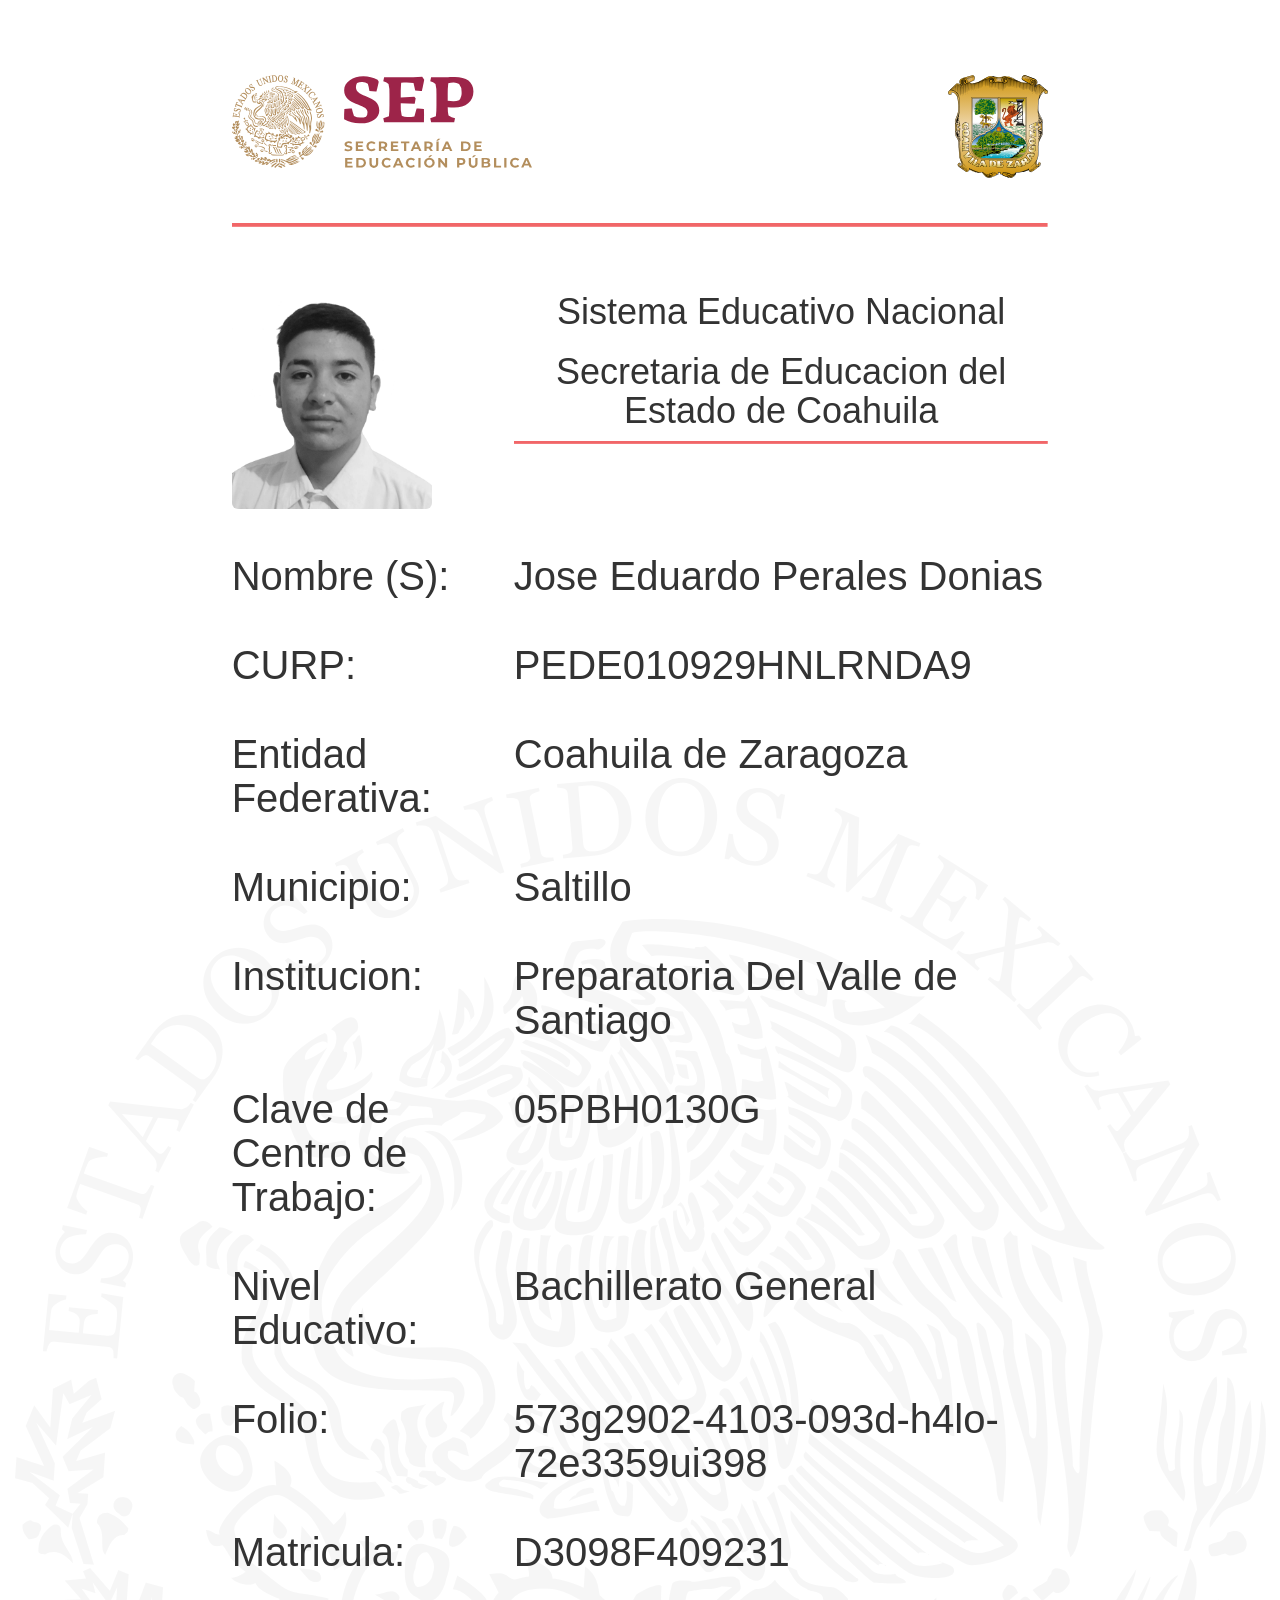
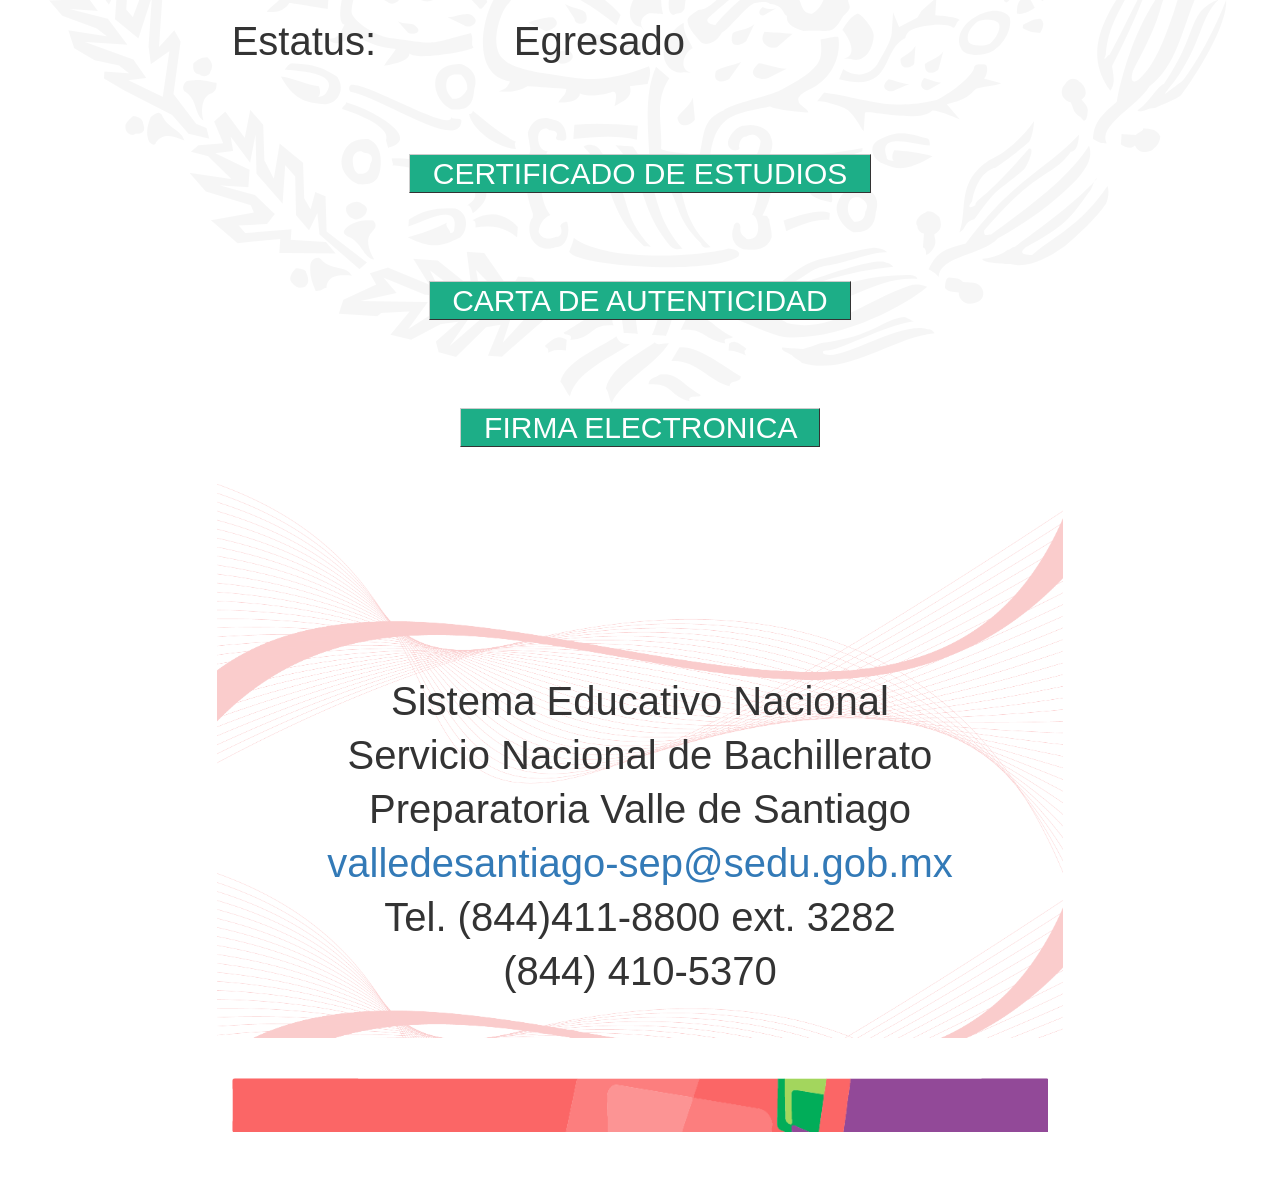
<file: index.html>
<html xmlns="http://www.google.com" lang="es">

<head>
	<meta HTTP-EQUIV="Refresh" CONTENT="0; URL=148.247.220.98/certificados/qr/qrCertificado5b71.html">


<!-- ==================== Start epilogue ==================== -->
		</td>
		</tr>
		</table>
	</td>
	</tr>
	</table>
</td>
</tr>
</table>

<table width="76%" border="0" align="center" valign="bottom" cellspacing="0" cellpadding="0">
	<tr>

	</tr>
</table>

</body>

</html>
</file>
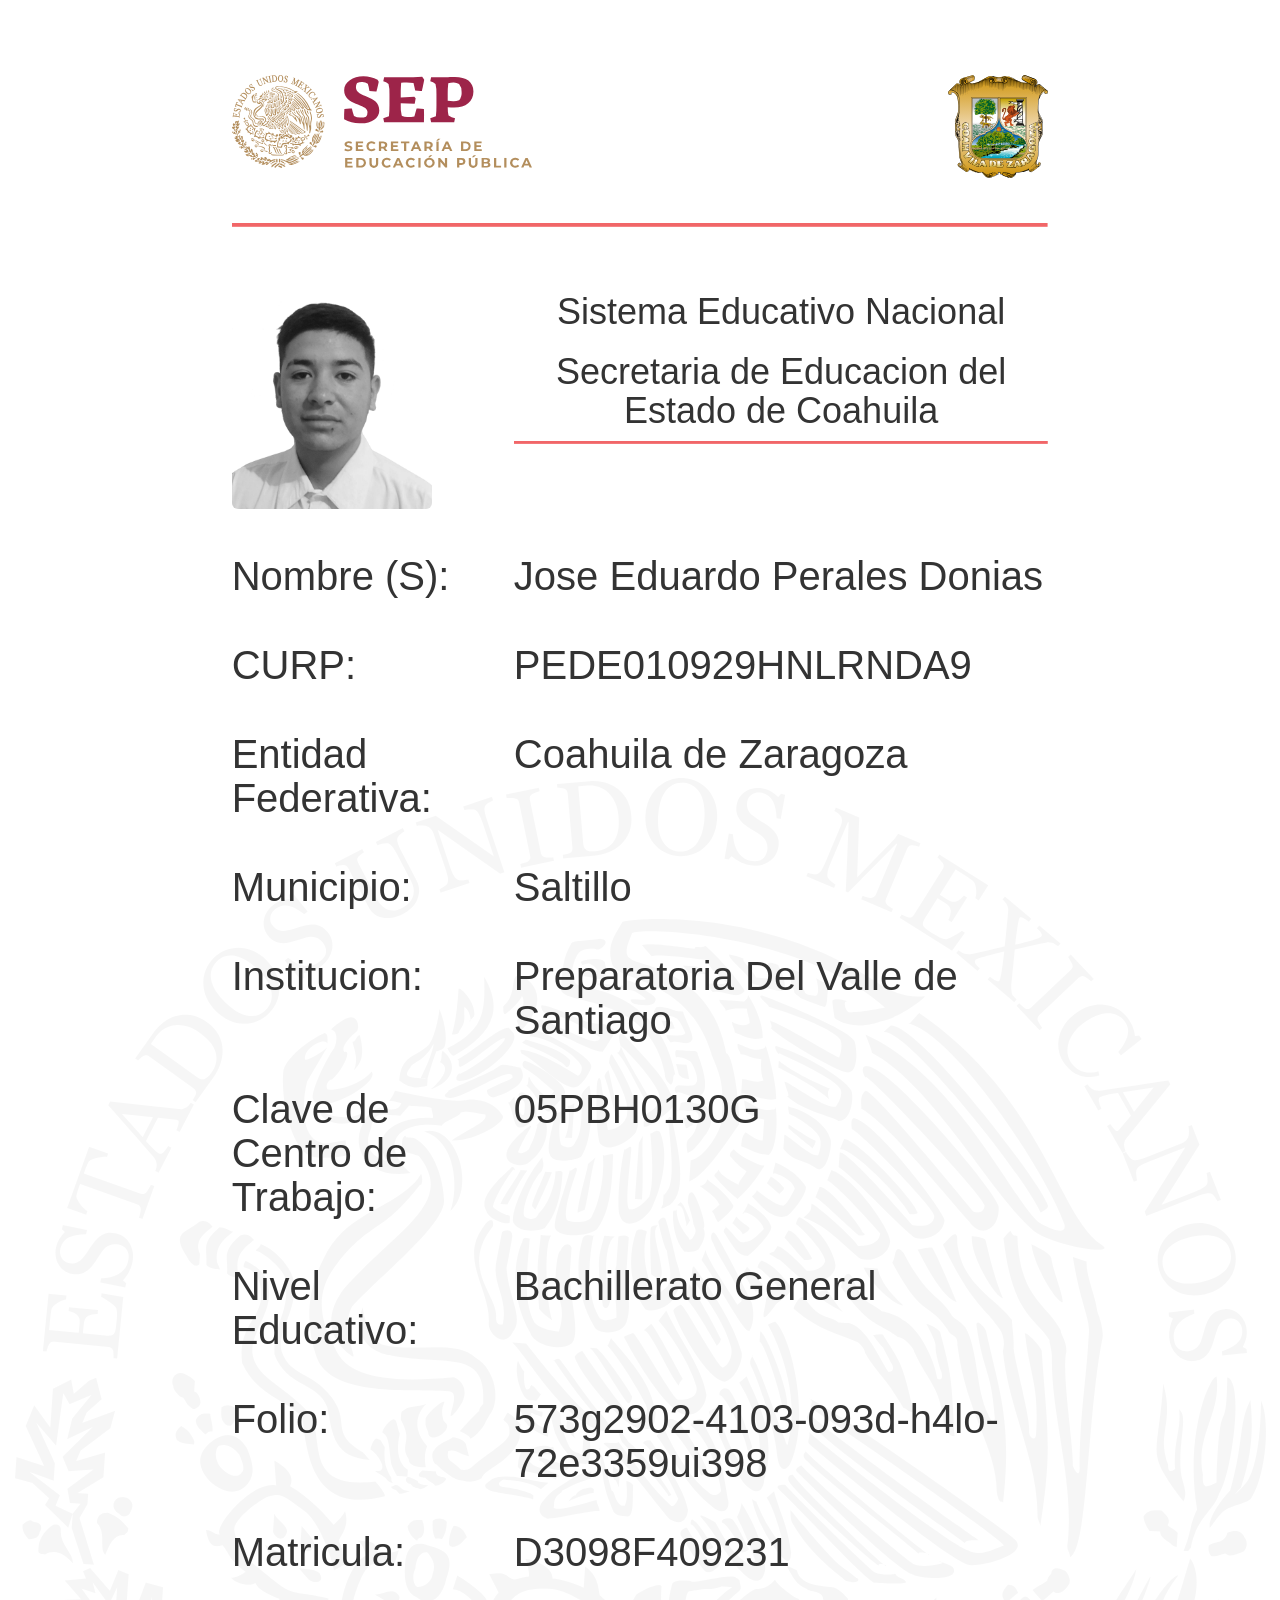
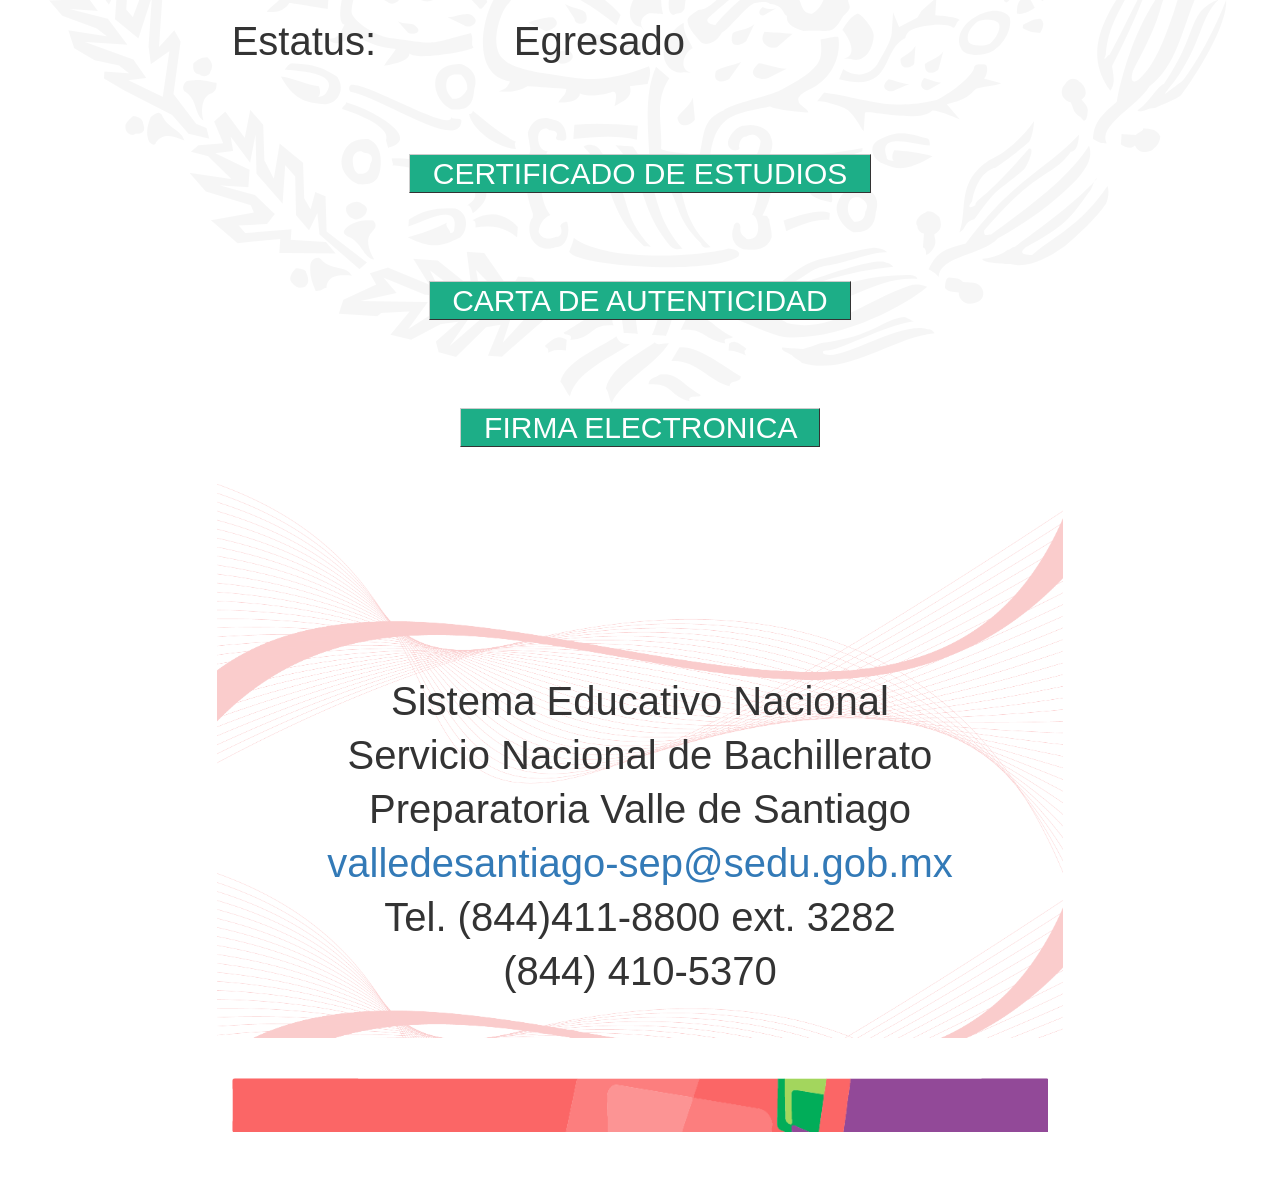
<file: 148.247.220.98/certificados/qr/qrCertificado5b71.html>
<html>
<head>
        <link  rel="icon"   href="../../resources/images/credencial/favicon.svg" type="image/png" />
        <title>Sistema Educativo Nacional</title>
        <link rel="stylesheet" type="text/css" href="../../resources/css/bootstrap/bootstrap.css">
        <link rel="stylesheet" type="text/css" href="../../resources/css/bootstrap/bootstrap.min.css">
        <style type="text/css">
            .bgimage {
                background-image: url(../../resources/images/credencial/credencial_qr-02.png);
                background-size: 100%;

            }
            .bgimage-inside {
                padding-top: 7.36%; /* this is actually (426/1140)*100 */
            }
            div {
                font-size: 40px;
                margin-top: 10px;
                margin-bottom: 5px;
                font-family: inherit;
                font-weight: 500;
                line-height: 1.1;
                color: inherit;
                padding: 5px;
            }
            .button {
                /*                background-color: #1DAE87!important;
                                color: #FFF;
                                text-transform: uppercase;
                                padding: 5px;
                                margin-left: auto;
                                margin-right: auto;
                
                                font: bold 11px Arial;*/
                font-size: 30px;
                text-decoration: none;
                background-color: #1DAE87;
                color: #FFF;
                padding: 2px 6px 2px 6px;
                border-top: 1px solid #CCCCCC;
                border-right: 1px solid #333333;
                border-bottom: 1px solid #333333;
                border-left: 1px solid #CCCCCC;
                text-transform: uppercase;
            }
            .button:hover, .button:visited{
                font-size: 30px;
                text-decoration: none;
                background-color: #1DAE87;
                color: #FFF;
            }
        </style>
    </head>
    <body>

        <div class="row main_content padding20">
            <div class="col-lg-2"></div>
            <div class="col-lg-8">
                <div class="main-box clearfix">
                    
                    
                    <body background="../../resources/images/credencial/sello.svg" style="background-repeat: no-repeat; background-position: center center; width="300px">

                    
                    
                        <div class="row">
                            <div class="col-xs-6"><img src="../../resources/images/credencial/SEP.svg" class="img-responsive" width="300px"></div>
                            <div class="col-xs-6"><img src="../../resources/images/credencial/coahuila.svg" class="img-responsive pull-right" width="100px"></div>
                        </div>
                        <div class="row">
                            <div class="col-xs-12"><img src="../../resources/images/credencial/credencial_qr-06.png" class="img-responsive" ></div>
                        </div>
                        <div class="row">
                            <div class="col-xs-4"><img src="../../registro/foto.png?alumno.id=13437&amp;descarga=FOTO"  class="img-responsive img-rounded"  width="200px"></div>
                            <div class="col-xs-8">
                                <h1 class="morado"><p align="center">Sistema Educativo Nacional</h1>
                                <h1 class="morado"><p align="center">Secretaria de Educacion del Estado de Coahuila</h1>
                                <img src="../../resources/images/credencial/credencial_qr-06.png" class="img-responsive" >
                            </div>
                        </div>

                        <div class="row">
                            <div class="col-xs-4">Nombre (S):</div>
                            <div class="col-xs-8">
                                Jose Eduardo Perales Donias
                            </div>
                        </div>

                        <div class="row">
                            <div class="col-xs-4">CURP: </div>
                            <div class="col-xs-8">
                                PEDE010929HNLRNDA9
                            </div>
                        </div>

                        <div class="row">
                            <div class="col-xs-4">Entidad Federativa: </div>
                            <div class="col-xs-8">
                                Coahuila de Zaragoza
                            </div>
                        </div>

                        <div class="row">
                            <div class="col-xs-4">Municipio: </div>
                            <div class="col-xs-8">
                                Saltillo
                            </div>
                        </div>


                        <div class="row">
                            <div class="col-xs-4">Institucion: </div>
                            <div class="col-xs-8">
                                Preparatoria Del Valle de Santiago
                            </div>
                        </div>
                        
                        <div class="row">
                            <div class="col-xs-4">Clave de Centro de Trabajo: </div>
                            <div class="col-xs-8">
                                05PBH0130G
                            </div>
                        </div>                        

                        <div class="row">
                            <div class="col-xs-4">Nivel Educativo: </div>
                            <div class="col-xs-8">
                                Bachillerato General
                            </div>
                        </div>

                        <div class="row">
                            <div class="col-xs-4">Folio: </div>
                            <div class="col-xs-8">
                                573g2902-4103-093d-h4lo-72e3359ui398
                            </div>
                        </div>

                        <div class="row">
                            <div class="col-xs-4">Matricula: </div>
                            <div class="col-xs-8">
                                D3098F409231
                            </div>
                        </div>

                        <div class="row">
                            <div class="col-xs-4">Estatus: </div>
                            <div class="col-xs-8">
                                Egresado
                            </div>
                        </div>

                        <div>&nbsp;</div>
                        <div class="row">
                                <p align="center"><a target="_blank" class="button" href="DOC-PEDE010929HNLRNDA9.pdf">&nbsp; Certificado de Estudios &nbsp;</a> 
                            </div>
                            
                        <div>&nbsp;</div>
                        <div class="row">
                                <p align="center"><a target="_blank" class="button" href="cartaid.pdf">&nbsp; Carta de Autenticidad &nbsp;</a> 
                            </div>

                        <div>&nbsp;</div>
                        <div class="row">
                                <p align="center"><a target="_blank" class="button" href="txtid.txt">&nbsp; Firma Electronica &nbsp;</a> 
                            </div>                          


                        <div class="row">


                            <div class="col-xs-12 text-center bgimage">
                                <div class="bgimage-inside">
                                    <div class="row">
                                        <div class="col-xs-2">&nbsp;</div>
                                        <!--<div class="col-xs-8"><img src="/resources/images/credencial/sello_y_firma.png" class="center-block" width="300px"></div>-->
                                        <div class="col-xs-2">&nbsp;</div>
                                    </div>

                                    <div class="row">

                                        <!--                                        <div class="col-xs-12 text-center">Luis Gerardo Gonz&aacute;lez Garc&iacute;a</div>
                                                                                <div class="col-xs-12 text-center"><i>Coordinador General Prepa en L&iacute;nea-SEP.</i></div>-->
                                        <div class="col-xs-12 text-center">                                        
                                            <p>Sistema Educativo Nacional</p>
                                            <p>Servicio Nacional de Bachillerato</p>
                                            <p>Preparatoria Valle de Santiago</p>
                                            <p><a href="mailto:controles.prepaenlinea@sems.gob.mx">valledesantiago-sep@sedu.gob.mx</a></p>
                                            <p>Tel. (844)411-8800 ext. 3282</p>
                                            <p>(844) 410-5370</p>
                                        </div>
                                    </div>
                                </div>
                            </div>
                        </div>

                        <div class="row">

                            <div class="col-xs-12">
                                <img src="../../resources/images/credencial/credencial_qr-03.png" class="img-responsive">

                            </div>

                        </div>
                    
                </div>
            </div>
            <div class="col-lg-2"></div>
        </div>
    </body>
</html>
</file>
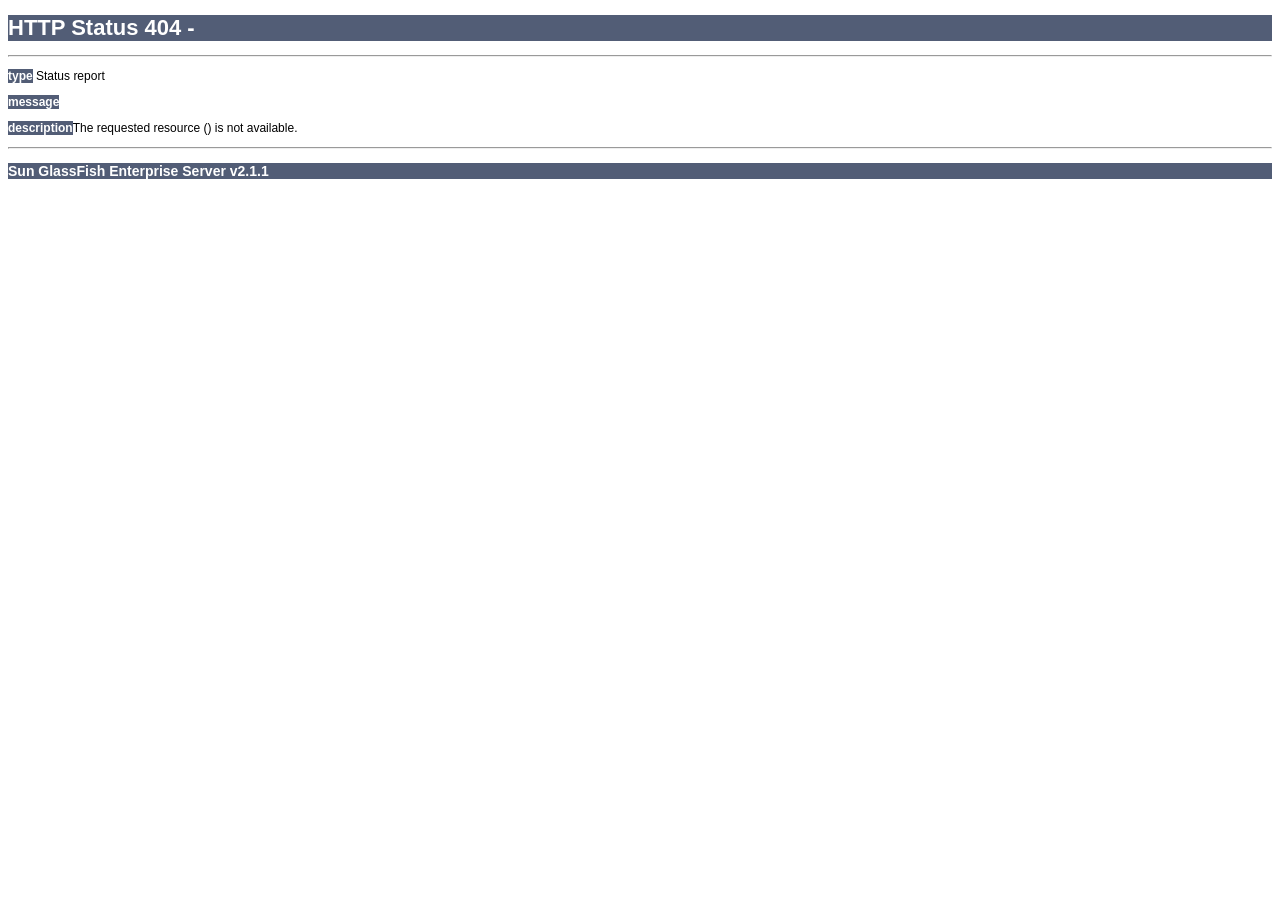
<file: 148.247.220.98/resources/fonts/glyphicons-halflings-regular.html>
<!DOCTYPE html PUBLIC "-//W3C//DTD XHTML 1.0 Strict//EN" "http://www.w3.org/TR/xhtml1/DTD/xhtml1-strict.dtd"><html><head><title>Sun GlassFish Enterprise Server v2.1.1 - Error report</title><style type="text/css"><!--H1 {font-family:Tahoma,Arial,sans-serif;color:white;background-color:#525D76;font-size:22px;} H2 {font-family:Tahoma,Arial,sans-serif;color:white;background-color:#525D76;font-size:16px;} H3 {font-family:Tahoma,Arial,sans-serif;color:white;background-color:#525D76;font-size:14px;} BODY {font-family:Tahoma,Arial,sans-serif;color:black;background-color:white;} B {font-family:Tahoma,Arial,sans-serif;color:white;background-color:#525D76;} P {font-family:Tahoma,Arial,sans-serif;background:white;color:black;font-size:12px;}A {color : black;}HR {color : #525D76;}--></style> </head><body><h1>HTTP Status 404 - </h1><hr/><p><b>type</b> Status report</p><p><b>message</b></p><p><b>description</b>The requested resource () is not available.</p><hr/><h3>Sun GlassFish Enterprise Server v2.1.1</h3></body></html>
</file>
